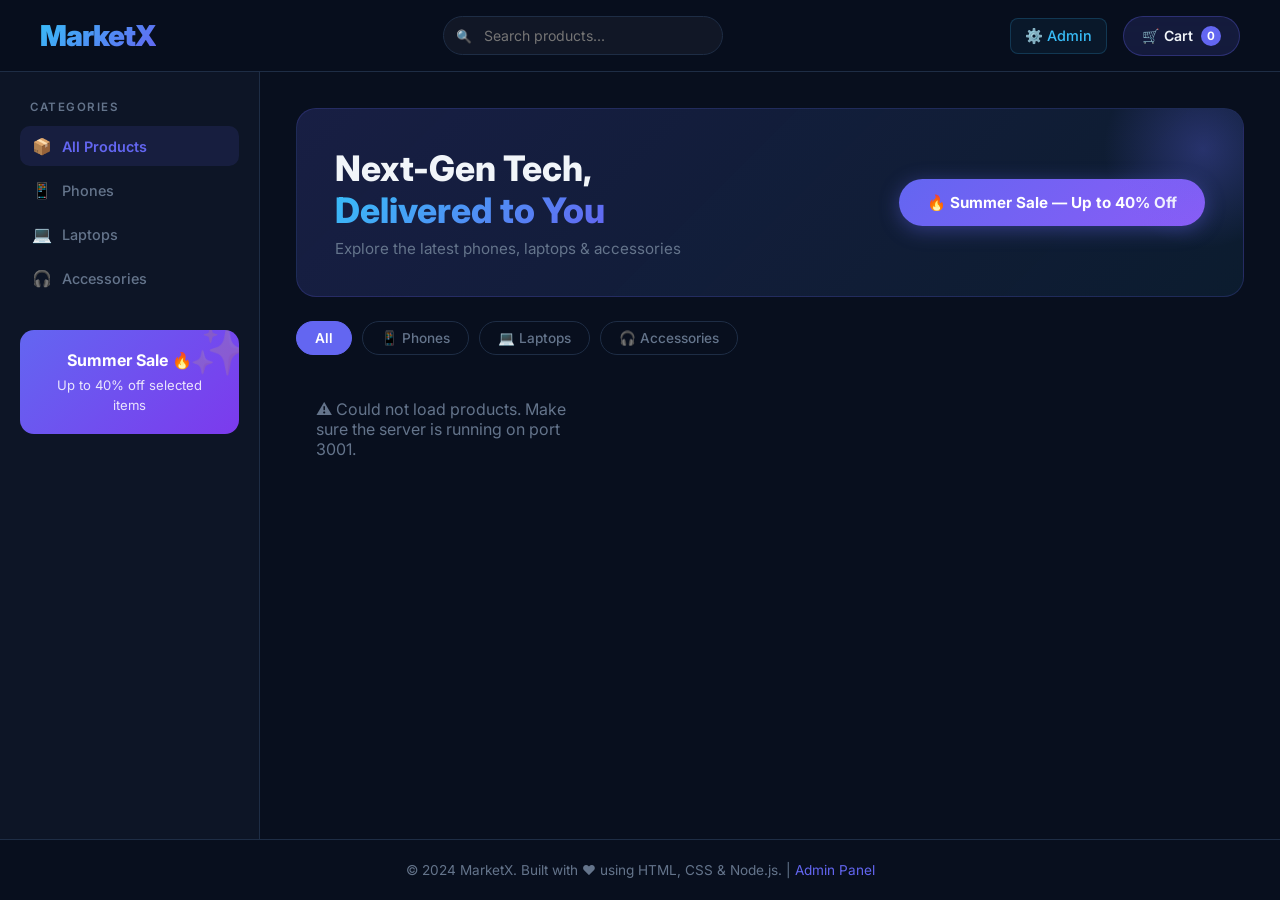
<file: index.html>
<!DOCTYPE html>
<html lang="en">
<head>
    <meta charset="UTF-8">
    <meta name="viewport" content="width=device-width, initial-scale=1.0">
    <meta name="description" content="MarketX — Shop the latest premium electronics including phones, laptops, and accessories at unbeatable prices.">
    <title>MarketX | Premium Electronics Store</title>
    <link rel="stylesheet" href="style.css">
</head>
<body>

<div class="grid-layout">
    <!-- Header -->
    <header class="navbar">
        <div class="logo">MarketX</div>
        <div class="search-bar">
            <input type="text" placeholder="Search products..." id="search" autocomplete="off">
        </div>
        <div class="nav-right">
            <nav class="nav-links">
                <a href="admin/index.html" class="admin-link" id="admin-nav-link">⚙️ Admin</a>
            </nav>
            <a href="cart.html" class="cart-btn" id="cart-link">
                🛒 Cart <span class="cart-badge" id="cart-count">0</span>
            </a>
        </div>
    </header>

    <!-- Sidebar (Desktop) -->
    <aside class="sidebar">
        <h3>Categories</h3>
        <nav>
            <ul>
                <li><a href="#" class="active sidebar-filter" data-category="All"><span class="sidebar-icon">📦</span>All Products</a></li>
                <li><a href="#" class="sidebar-filter" data-category="Phones"><span class="sidebar-icon">📱</span>Phones</a></li>
                <li><a href="#" class="sidebar-filter" data-category="Laptops"><span class="sidebar-icon">💻</span>Laptops</a></li>
                <li><a href="#" class="sidebar-filter" data-category="Accessories"><span class="sidebar-icon">🎧</span>Accessories</a></li>
            </ul>
        </nav>
        <div class="promo">
            <p>Summer Sale 🔥</p>
            <small>Up to 40% off selected items</small>
        </div>
    </aside>

    <!-- Main Content -->
    <main>
        <!-- Hero Banner -->
        <div class="hero-banner" style="padding: 0 0 24px;">
            <div class="hero-inner">
                <div class="hero-text">
                    <h1>Next-Gen Tech,<br><span>Delivered to You</span></h1>
                    <p>Explore the latest phones, laptops & accessories</p>
                </div>
                <div class="hero-badge">🔥 Summer Sale — Up to 40% Off</div>
            </div>
        </div>

        <!-- Category Filters (mobile/tablet) -->
        <div class="category-filters" id="categoryFilters">
            <button class="filter-btn active" data-category="All">All</button>
            <button class="filter-btn" data-category="Phones">📱 Phones</button>
            <button class="filter-btn" data-category="Laptops">💻 Laptops</button>
            <button class="filter-btn" data-category="Accessories">🎧 Accessories</button>
        </div>

        <!-- Products Grid -->
        <div class="products" id="productList">
            <!-- Skeleton placeholders while loading -->
            <div class="skeleton"></div>
            <div class="skeleton"></div>
            <div class="skeleton"></div>
            <div class="skeleton"></div>
        </div>
    </main>

    <!-- Footer -->
    <footer class="footer">
        <p>&copy; 2024 MarketX. Built with ❤️ using HTML, CSS & Node.js. | <a href="admin/index.html">Admin Panel</a></p>
    </footer>
</div>

<!-- Toast Container -->
<div class="toast-container" id="toastContainer"></div>

<script src="script.js"></script>
</body>
</html>
</file>
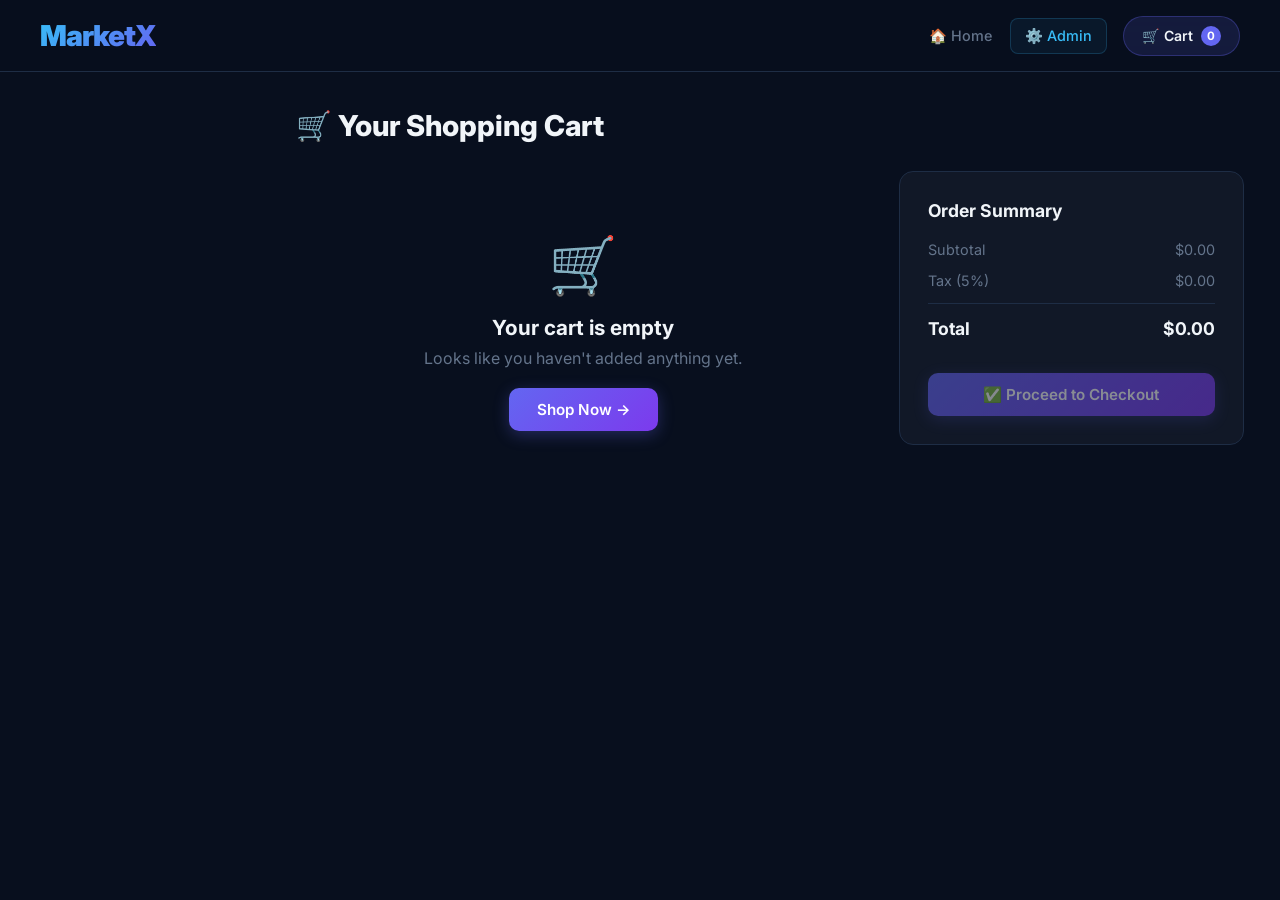
<file: cart.html>
<!DOCTYPE html>
<html lang="en">
<head>
    <meta charset="UTF-8">
    <meta name="viewport" content="width=device-width, initial-scale=1.0">
    <meta name="description" content="Your MarketX shopping cart — review items and proceed to checkout.">
    <title>Shopping Cart | MarketX</title>
    <link rel="stylesheet" href="style.css">
</head>
<body>

<div class="grid-layout">
    <header class="navbar">
        <div class="logo">MarketX</div>
        <div class="nav-right">
            <nav class="nav-links">
                <a href="index.html">🏠 Home</a>
                <a href="admin/index.html" class="admin-link">⚙️ Admin</a>
            </nav>
            <a href="cart.html" class="cart-btn">
                🛒 Cart <span class="cart-badge" id="cart-count">0</span>
            </a>
        </div>
    </header>

    <main class="cart-main">
        <h1>🛒 Your Shopping Cart</h1>

        <div class="cart-content">
            <div id="cartItems" class="cart-items-container">
                <!-- Items injected here -->
            </div>

            <aside class="cart-summary">
                <h3>Order Summary</h3>
                <div class="summary-row">
                    <span>Subtotal</span>
                    <span id="subtotal">$0.00</span>
                </div>
                <div class="summary-row">
                    <span>Tax (5%)</span>
                    <span id="tax">$0.00</span>
                </div>
                <div class="summary-row total">
                    <span>Total</span>
                    <span id="total">$0.00</span>
                </div>
                <button class="btn-primary full-width" id="checkoutBtn" onclick="handleCheckout()">
                    ✅ Proceed to Checkout
                </button>
            </aside>
        </div>
    </main>
</div>

<!-- Toast Container -->
<div class="toast-container" id="toastContainer"></div>

<!-- Checkout Modal -->
<div id="checkoutModal" style="display:none; position:fixed; inset:0; background:rgba(0,0,0,0.7); z-index:9999; align-items:center; justify-content:center;">
    <div style="background: var(--bg-card); border:1px solid var(--border); border-radius:20px; padding:36px; max-width:440px; width:90%; position:relative;">
        <button onclick="closeCheckoutModal()" style="position:absolute; top:16px; right:16px; background:none; border:none; color:var(--text-muted); font-size:1.3rem; cursor:pointer;">✕</button>
        <h2 style="margin-bottom:6px; font-size:1.3rem;">Complete Your Order</h2>
        <p style="color:var(--text-muted); font-size:0.85rem; margin-bottom:24px;">Enter your details to place the order.</p>
        <div style="display:flex; flex-direction:column; gap:14px;">
            <input type="text" id="checkoutName" placeholder="Full Name" style="padding:12px 16px; border-radius:10px; border:1px solid var(--border); background:var(--bg-body); color:var(--text-main); font-family:inherit; font-size:0.9rem; outline:none;">
            <input type="email" id="checkoutEmail" placeholder="Email Address" style="padding:12px 16px; border-radius:10px; border:1px solid var(--border); background:var(--bg-body); color:var(--text-main); font-family:inherit; font-size:0.9rem; outline:none;">
            <input type="text" id="checkoutAddress" placeholder="Shipping Address" style="padding:12px 16px; border-radius:10px; border:1px solid var(--border); background:var(--bg-body); color:var(--text-main); font-family:inherit; font-size:0.9rem; outline:none;">
            <button onclick="placeOrder()" class="btn-primary" style="margin-top:8px;">🚀 Place Order</button>
        </div>
    </div>
</div>

<script src="script.js"></script>
</body>
</html>
</file>
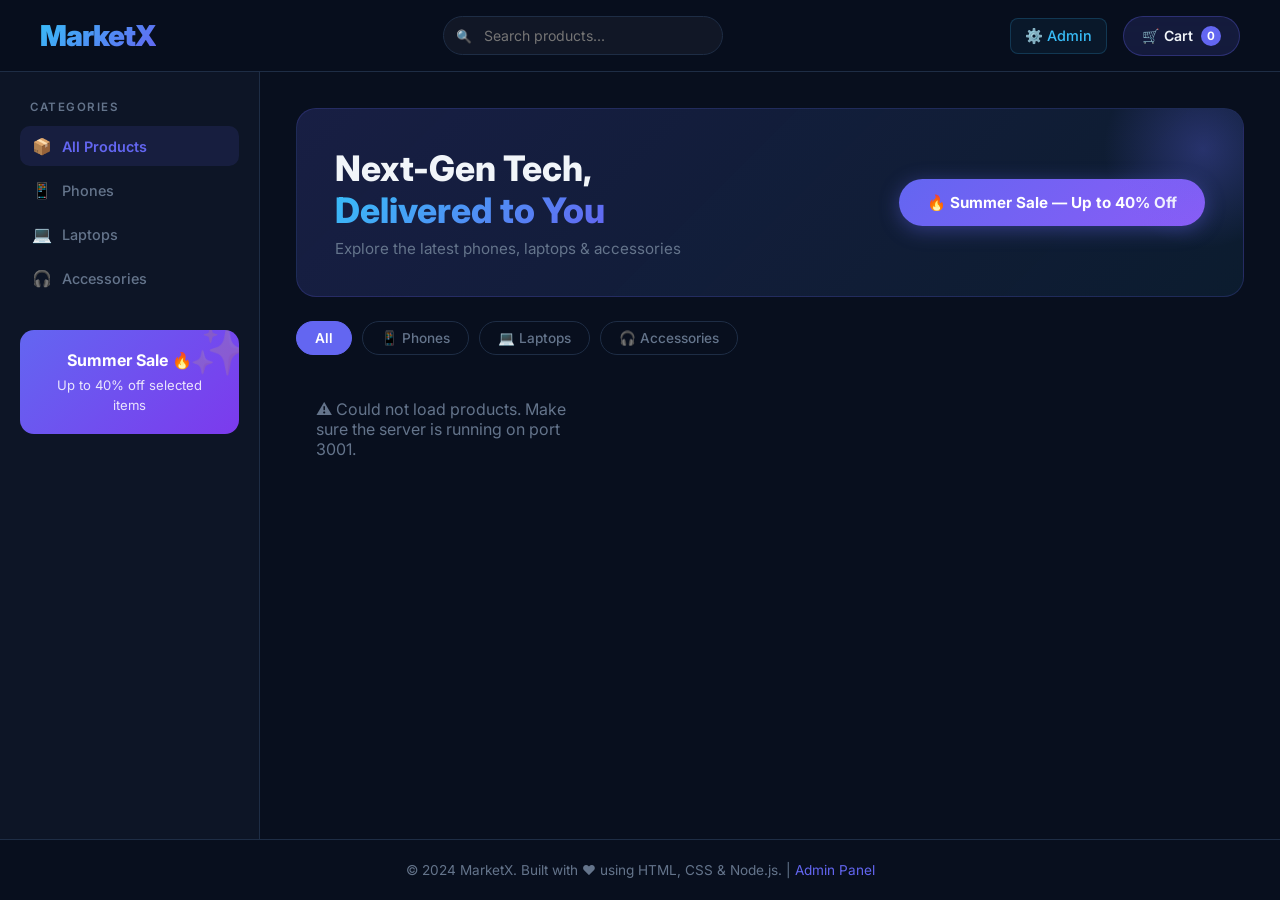
<file: dashboard.html>
<!DOCTYPE html>
<html lang="en">
<head>
    <meta charset="UTF-8">
    <meta name="viewport" content="width=device-width, initial-scale=1.0">
    <meta name="description" content="MarketX Admin Dashboard — Manage products, orders and customers.">
    <title>Dashboard | MarketX Admin</title>
    <link rel="stylesheet" href="admin.css">
</head>
<body>

<div class="admin-layout">

    <!-- ── SIDEBAR ────────────────────────────────────── -->
    <aside class="admin-sidebar" id="adminSidebar">
        <div class="sidebar-header">
            <div class="sidebar-brand">MarketX</div>
            <div class="sidebar-subtitle">Admin Panel</div>
        </div>

        <nav class="sidebar-nav">
            <div class="nav-section-label">Overview</div>
            <button class="nav-item active" id="nav-dashboard" onclick="showSection('dashboard')">
                <span class="nav-icon">📊</span> Dashboard
            </button>

            <div class="nav-section-label">Catalog</div>
            <button class="nav-item" id="nav-products" onclick="showSection('products')">
                <span class="nav-icon">📦</span> Products
            </button>

            <div class="nav-section-label">Sales</div>
            <button class="nav-item" id="nav-orders" onclick="showSection('orders')">
                <span class="nav-icon">🛒</span> Orders
            </button>
            <button class="nav-item" id="nav-customers" onclick="showSection('customers')">
                <span class="nav-icon">👥</span> Customers
            </button>
        </nav>

        <div class="sidebar-footer">
            <div class="admin-user">
                <div class="user-avatar" id="userAvatar">A</div>
                <div class="user-info">
                    <div class="user-name" id="userName">Admin</div>
                    <div class="user-role">Administrator</div>
                </div>
            </div>
            <button class="logout-btn" onclick="logout()">🚪 Sign Out</button>
        </div>
    </aside>

    <!-- ── MAIN AREA ──────────────────────────────────── -->
    <div class="admin-main">

        <!-- Topbar -->
        <header class="admin-topbar">
            <div class="topbar-title" id="topbarTitle">Dashboard</div>
            <div class="topbar-actions">
                <a href="../index.html" class="topbar-link" target="_blank">🛍️ View Store</a>
            </div>
        </header>

        <div class="admin-content">

            <!-- ═══════════════════════════════════════
                 DASHBOARD SECTION
            ═══════════════════════════════════════ -->
            <section class="section-panel active" id="section-dashboard">
                <div class="stats-grid" id="statsGrid">
                    <div class="stat-card">
                        <div class="stat-icon purple">📦</div>
                        <div>
                            <div class="stat-value" id="stat-products">—</div>
                            <div class="stat-label">Total Products</div>
                        </div>
                    </div>
                    <div class="stat-card">
                        <div class="stat-icon blue">🛒</div>
                        <div>
                            <div class="stat-value" id="stat-orders">—</div>
                            <div class="stat-label">Total Orders</div>
                        </div>
                    </div>
                    <div class="stat-card">
                        <div class="stat-icon green">💰</div>
                        <div>
                            <div class="stat-value" id="stat-revenue">—</div>
                            <div class="stat-label">Total Revenue</div>
                        </div>
                    </div>
                    <div class="stat-card">
                        <div class="stat-icon amber">👥</div>
                        <div>
                            <div class="stat-value" id="stat-customers">—</div>
                            <div class="stat-label">Customers</div>
                        </div>
                    </div>
                </div>

                <!-- Recent Orders -->
                <div class="panel-header">
                    <div class="panel-title">Recent Orders</div>
                    <button class="btn-add" onclick="showSection('orders')" style="background:rgba(99,102,241,0.12); color:var(--primary); box-shadow:none; border:1px solid rgba(99,102,241,0.25);">
                        View All →
                    </button>
                </div>
                <div class="table-wrapper">
                    <table class="data-table" id="recentOrdersTable">
                        <thead>
                            <tr>
                                <th>Order ID</th>
                                <th>Customer</th>
                                <th>Total</th>
                                <th>Status</th>
                                <th>Date</th>
                            </tr>
                        </thead>
                        <tbody id="recentOrdersBody">
                            <tr><td colspan="5" class="table-loading">Loading...</td></tr>
                        </tbody>
                    </table>
                </div>
            </section>

            <!-- ═══════════════════════════════════════
                 PRODUCTS SECTION
            ═══════════════════════════════════════ -->
            <section class="section-panel" id="section-products">
                <div class="panel-header">
                    <div class="panel-title">Products <span id="productCount"></span></div>
                    <button class="btn-add" onclick="openAddProductModal()">
                        + Add Product
                    </button>
                </div>
                <div class="table-wrapper">
                    <table class="data-table">
                        <thead>
                            <tr>
                                <th>Image</th>
                                <th>Name</th>
                                <th>Category</th>
                                <th>Price</th>
                                <th>Stock</th>
                                <th>Actions</th>
                            </tr>
                        </thead>
                        <tbody id="productsTableBody">
                            <tr><td colspan="6" class="table-loading">Loading products...</td></tr>
                        </tbody>
                    </table>
                </div>
            </section>

            <!-- ═══════════════════════════════════════
                 ORDERS SECTION
            ═══════════════════════════════════════ -->
            <section class="section-panel" id="section-orders">
                <div class="panel-header">
                    <div class="panel-title">Orders <span id="orderCount"></span></div>
                </div>
                <div class="table-wrapper">
                    <table class="data-table">
                        <thead>
                            <tr>
                                <th>Order ID</th>
                                <th>Customer</th>
                                <th>Items</th>
                                <th>Total</th>
                                <th>Status</th>
                                <th>Date</th>
                                <th>Actions</th>
                            </tr>
                        </thead>
                        <tbody id="ordersTableBody">
                            <tr><td colspan="7" class="table-loading">Loading orders...</td></tr>
                        </tbody>
                    </table>
                </div>
            </section>

            <!-- ═══════════════════════════════════════
                 CUSTOMERS SECTION
            ═══════════════════════════════════════ -->
            <section class="section-panel" id="section-customers">
                <div class="panel-header">
                    <div class="panel-title">Customers <span id="customerCount"></span></div>
                </div>
                <div class="table-wrapper">
                    <table class="data-table">
                        <thead>
                            <tr>
                                <th>Name</th>
                                <th>Email</th>
                                <th>Phone</th>
                                <th>Orders</th>
                                <th>Total Spent</th>
                                <th>Joined</th>
                            </tr>
                        </thead>
                        <tbody id="customersTableBody">
                            <tr><td colspan="6" class="table-loading">Loading customers...</td></tr>
                        </tbody>
                    </table>
                </div>
            </section>

        </div><!-- /admin-content -->
    </div><!-- /admin-main -->
</div><!-- /admin-layout -->


<!-- ═══════════════════════════════════════════════════
     PRODUCT MODAL (Add / Edit)
════════════════════════════════════════════════════ -->
<div class="modal-overlay" id="productModal">
    <div class="modal-box">
        <button class="modal-close" onclick="closeProductModal()">✕</button>
        <div class="modal-title" id="productModalTitle">Add New Product</div>
        <div class="modal-form">
            <input type="hidden" id="productModalId">
            <div>
                <label>Product Name *</label>
                <input type="text" id="pName" placeholder="e.g. iPhone 15 Pro" required>
            </div>
            <div class="modal-form-row">
                <div>
                    <label>Price ($) *</label>
                    <input type="number" id="pPrice" placeholder="999" min="0" step="0.01">
                </div>
                <div>
                    <label>Stock *</label>
                    <input type="number" id="pStock" placeholder="50" min="0">
                </div>
            </div>
            <div>
                <label>Category *</label>
                <select id="pCategory">
                    <option value="Phones">📱 Phones</option>
                    <option value="Laptops">💻 Laptops</option>
                    <option value="Accessories">🎧 Accessories</option>
                </select>
            </div>
            <div>
                <label>Image URL</label>
                <input type="url" id="pImage" placeholder="https://...">
            </div>
            <div>
                <label>Description</label>
                <textarea id="pDescription" placeholder="Product description..."></textarea>
            </div>
            <div class="modal-footer">
                <button class="btn-cancel" onclick="closeProductModal()">Cancel</button>
                <button class="btn-save" id="productSaveBtn" onclick="saveProduct()">💾 Save Product</button>
            </div>
        </div>
    </div>
</div>

<!-- ═══════════════════════════════════════════════════
     CONFIRM DELETE MODAL
════════════════════════════════════════════════════ -->
<div class="modal-overlay" id="confirmModal">
    <div class="modal-box confirm-modal">
        <div class="confirm-icon">🗑️</div>
        <h3 id="confirmTitle">Delete Product?</h3>
        <p id="confirmMsg">This action cannot be undone.</p>
        <div class="confirm-btns">
            <button class="btn-cancel" onclick="closeConfirmModal()">Cancel</button>
            <button class="btn-delete" id="confirmOkBtn">Delete</button>
        </div>
    </div>
</div>

<!-- ═══════════════════════════════════════════════════
     ORDER STATUS MODAL
════════════════════════════════════════════════════ -->
<div class="modal-overlay" id="statusModal">
    <div class="modal-box" style="max-width:360px;">
        <button class="modal-close" onclick="closeStatusModal()">✕</button>
        <div class="modal-title">Update Order Status</div>
        <div class="modal-form">
            <input type="hidden" id="statusOrderId">
            <div>
                <label>Order ID</label>
                <input type="text" id="statusOrderDisplay" disabled style="opacity:0.6;">
            </div>
            <div>
                <label>New Status</label>
                <select id="statusSelect">
                    <option value="Processing">⏳ Processing</option>
                    <option value="Shipped">🚚 Shipped</option>
                    <option value="Delivered">✅ Delivered</option>
                    <option value="Cancelled">❌ Cancelled</option>
                </select>
            </div>
            <div class="modal-footer">
                <button class="btn-cancel" onclick="closeStatusModal()">Cancel</button>
                <button class="btn-save" onclick="updateOrderStatus()">Update Status</button>
            </div>
        </div>
    </div>
</div>

<!-- Toast -->
<div class="toast-container" id="toastContainer"></div>

<script src="admin.js"></script>
</body>
</html>
</file>
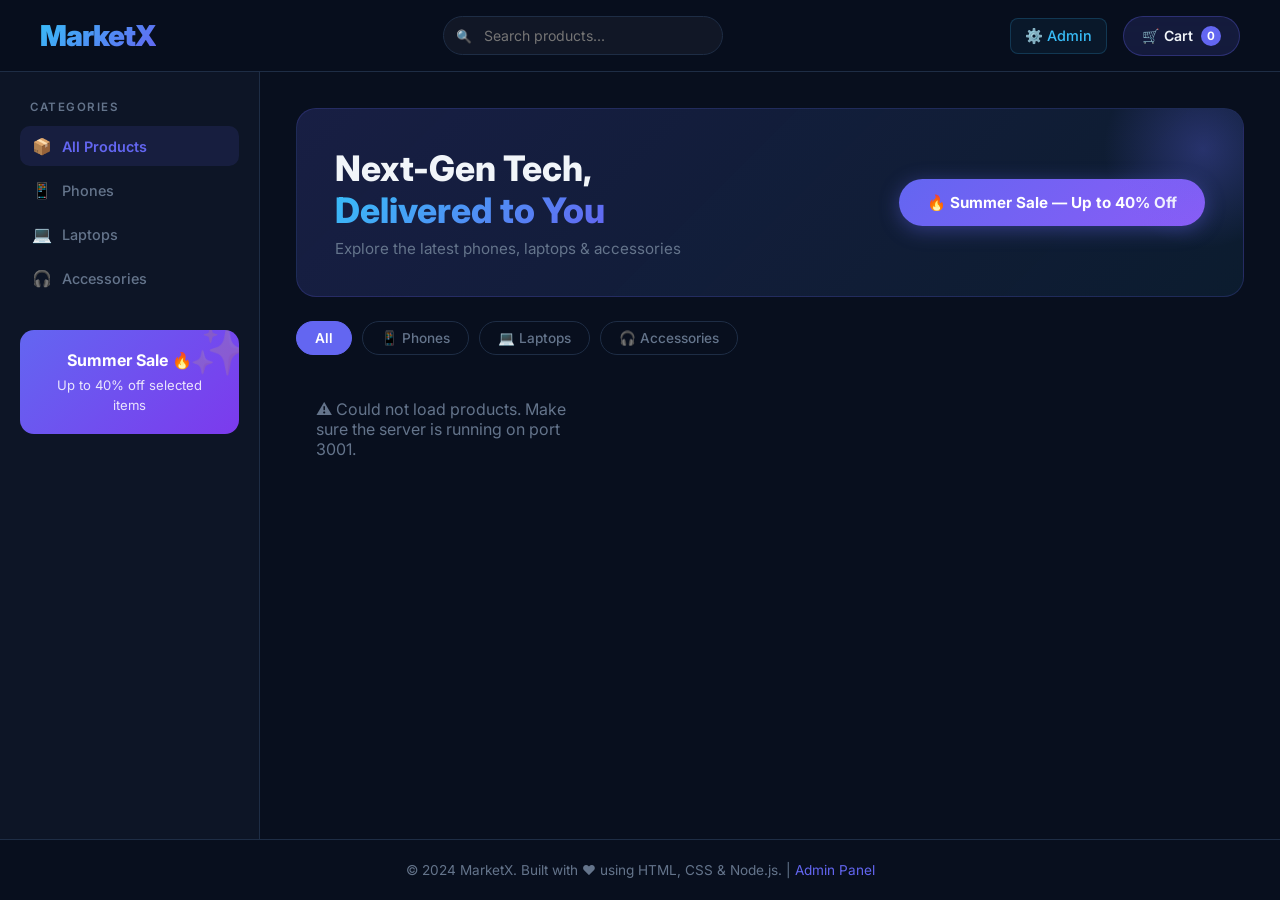
<file: product.html>
<!DOCTYPE html>
<html lang="en">
<head>
    <meta charset="UTF-8">
    <meta name="viewport" content="width=device-width, initial-scale=1.0">
    <meta name="description" content="View product details, specifications and add to your cart on MarketX.">
    <title>Product Details | MarketX</title>
    <link rel="stylesheet" href="style.css">
</head>
<body>

<div class="grid-layout">
    <header class="navbar">
        <div class="logo">MarketX</div>
        <div class="nav-right">
            <nav class="nav-links">
                <a href="index.html">🏠 Home</a>
                <a href="admin/index.html" class="admin-link">⚙️ Admin</a>
            </nav>
            <a href="cart.html" class="cart-btn">
                🛒 Cart <span class="cart-badge" id="cart-count">0</span>
            </a>
        </div>
    </header>

    <main style="padding: clamp(20px,4%,40px);">
        <div class="product-detail-container" id="productDetailContainer">
            <div class="product-image-wrapper">
                <img src="" alt="Product Image" id="productImg">
            </div>

            <div class="product-info-wrapper">
                <span class="product-category-tag" id="productCategory">Category</span>
                <h1 id="productName" class="product-title">Loading product...</h1>
                <div id="productPrice" class="product-price">$0.00</div>
                <p id="productDescription" class="product-description">
                    Experience the next generation of technology. This device features cutting-edge
                    performance, a stunning display, and all-day battery life.
                </p>
                <div class="product-stock-tag" id="productStock">In Stock</div>
                <div class="actions">
                    <button onclick="addToCart()" class="btn-primary" id="addToCartBtn">🛒 Add to Cart</button>
                    <button class="btn-secondary">❤️ Wishlist</button>
                </div>
            </div>
        </div>
    </main>
</div>

<!-- Toast Container -->
<div class="toast-container" id="toastContainer"></div>

<script src="script.js"></script>
</body>
</html>
</file>
<file: style.css>
@import url('https://fonts.googleapis.com/css2?family=Inter:wght@300;400;500;600;700;800;900&display=swap');

:root {
    /* Palette: Dark Modern */
    --bg-body: #080f1e;
    --bg-card: #111827;
    --bg-sidebar: #0d1526;
    --primary: #6366f1;
    --primary-hover: #4f46e5;
    --primary-glow: rgba(99, 102, 241, 0.25);
    --text-main: #f1f5f9;
    --text-muted: #64748b;
    --accent: #38bdf8;
    --accent-glow: rgba(56, 189, 248, 0.2);
    --success: #10b981;
    --danger: #ef4444;
    --warning: #f59e0b;
    --border: #1e2d45;
    --border-hover: #334155;
    --shadow: 0 8px 32px rgba(0, 0, 0, 0.6);
    --shadow-glow: 0 0 40px rgba(99, 102, 241, 0.15);
    --radius: 14px;

    /* Spacing */
    --header-height: 72px;
    --sidebar-width: 260px;
}

* {
    margin: 0;
    padding: 0;
    box-sizing: border-box;
    font-family: 'Inter', 'Segoe UI', Roboto, Helvetica, Arial, sans-serif;
}

body {
    background: var(--bg-body);
    color: var(--text-main);
    min-height: 100vh;
    -webkit-font-smoothing: antialiased;
}

/* Scrollbar */
::-webkit-scrollbar { width: 6px; }
::-webkit-scrollbar-track { background: var(--bg-body); }
::-webkit-scrollbar-thumb { background: var(--border-hover); border-radius: 3px; }

/* --- MACRO LAYOUT: CSS GRID --- */
.grid-layout {
    display: grid;
    grid-template-areas:
        "header"
        "main"
        "footer";
    grid-template-columns: 1fr;
    min-height: 100vh;
}

@media (min-width: 768px) {
    .grid-layout {
        grid-template-areas:
            "header header"
            "main main"
            "footer footer";
    }
}

@media (min-width: 1024px) {
    .grid-layout {
        grid-template-areas:
            "header header"
            "sidebar main"
            "footer footer";
        grid-template-columns: var(--sidebar-width) 1fr;
        grid-template-rows: var(--header-height) 1fr auto;
    }
}

/* --- NAVBAR --- */
.navbar {
    grid-area: header;
    display: flex;
    justify-content: space-between;
    align-items: center;
    padding: 0 clamp(20px, 5%, 40px);
    background: rgba(8, 15, 30, 0.92);
    backdrop-filter: blur(20px);
    -webkit-backdrop-filter: blur(20px);
    border-bottom: 1px solid var(--border);
    position: sticky;
    top: 0;
    z-index: 100;
    height: var(--header-height);
}

.logo {
    font-size: clamp(1.4rem, 2.5vw, 1.8rem);
    font-weight: 900;
    background: linear-gradient(135deg, var(--accent) 0%, var(--primary) 100%);
    -webkit-background-clip: text;
    -webkit-text-fill-color: transparent;
    background-clip: text;
    letter-spacing: -1px;
}

.nav-right {
    display: flex;
    align-items: center;
    gap: 16px;
}

.search-bar {
    position: relative;
}
.search-bar input {
    padding: 10px 16px 10px 40px;
    border-radius: 50px;
    border: 1px solid var(--border);
    background: rgba(255,255,255,0.04);
    color: var(--text-main);
    width: clamp(150px, 28vw, 280px);
    outline: none;
    transition: 0.3s;
    font-size: 0.88rem;
}
.search-bar::before {
    content: '🔍';
    position: absolute;
    left: 13px;
    top: 50%;
    transform: translateY(-50%);
    font-size: 0.8rem;
    pointer-events: none;
}
.search-bar input:focus {
    border-color: var(--primary);
    box-shadow: 0 0 0 3px var(--primary-glow);
    background: rgba(99, 102, 241, 0.06);
}

.nav-links { display: flex; align-items: center; gap: 4px; }
.nav-links a {
    color: var(--text-muted);
    text-decoration: none;
    font-weight: 500;
    font-size: 0.9rem;
    padding: 8px 14px;
    border-radius: 8px;
    transition: all 0.2s;
}
.nav-links a:hover { color: var(--text-main); background: rgba(255,255,255,0.06); }

.cart-btn {
    display: flex;
    align-items: center;
    gap: 8px;
    color: var(--text-main) !important;
    text-decoration: none;
    font-weight: 600;
    font-size: 0.88rem;
    padding: 9px 18px !important;
    border-radius: 50px !important;
    background: rgba(99, 102, 241, 0.15) !important;
    border: 1px solid rgba(99, 102, 241, 0.3);
    transition: all 0.2s;
}
.cart-btn:hover {
    background: rgba(99, 102, 241, 0.3) !important;
    border-color: var(--primary);
    transform: scale(1.03);
}
.cart-badge {
    background: var(--primary);
    color: white;
    border-radius: 50%;
    width: 20px;
    height: 20px;
    display: inline-flex;
    align-items: center;
    justify-content: center;
    font-size: 0.72rem;
    font-weight: 700;
    transition: transform 0.2s;
}
.cart-badge.pop { animation: pop 0.3s ease; }
@keyframes pop {
    0%   { transform: scale(1); }
    50%  { transform: scale(1.5); }
    100% { transform: scale(1); }
}

.admin-link {
    color: var(--accent) !important;
    border: 1px solid rgba(56, 189, 248, 0.2) !important;
    background: rgba(56, 189, 248, 0.06) !important;
}
.admin-link:hover {
    background: rgba(56, 189, 248, 0.15) !important;
    border-color: var(--accent) !important;
}

/* --- HERO BANNER --- */
.hero-banner {
    grid-column: 1 / -1;
    padding: clamp(30px, 5%, 50px) clamp(20px, 5%, 40px) 20px;
}
.hero-inner {
    background: linear-gradient(135deg, rgba(99,102,241,0.18) 0%, rgba(56,189,248,0.08) 100%);
    border: 1px solid rgba(99, 102, 241, 0.2);
    border-radius: 20px;
    padding: clamp(24px, 4%, 40px);
    display: flex;
    align-items: center;
    justify-content: space-between;
    gap: 20px;
    position: relative;
    overflow: hidden;
}
.hero-inner::before {
    content: '';
    position: absolute;
    top: -60px; right: -60px;
    width: 200px; height: 200px;
    background: radial-gradient(circle, rgba(99,102,241,0.3), transparent 70%);
    pointer-events: none;
}
.hero-text h1 {
    font-size: clamp(1.4rem, 3.5vw, 2.2rem);
    font-weight: 800;
    line-height: 1.2;
    margin-bottom: 8px;
}
.hero-text h1 span { background: linear-gradient(135deg, var(--accent), var(--primary)); -webkit-background-clip: text; -webkit-text-fill-color: transparent; background-clip: text; }
.hero-text p { color: var(--text-muted); font-size: 0.95rem; }
.hero-badge {
    background: linear-gradient(135deg, var(--primary), #8b5cf6);
    color: white;
    padding: 14px 28px;
    border-radius: 50px;
    font-weight: 700;
    font-size: 0.95rem;
    white-space: nowrap;
    box-shadow: 0 4px 20px rgba(99,102,241,0.4);
}

/* --- SIDEBAR --- */
.sidebar {
    grid-area: sidebar;
    background: var(--bg-sidebar);
    padding: 28px 20px;
    border-right: 1px solid var(--border);
    display: none;
}
@media (min-width: 1024px) { .sidebar { display: block; } }

.sidebar h3 {
    margin-bottom: 12px;
    color: var(--text-muted);
    font-size: 0.72rem;
    text-transform: uppercase;
    letter-spacing: 1.5px;
    font-weight: 600;
    padding: 0 10px;
}
.sidebar ul { list-style: none; }
.sidebar li { margin-bottom: 4px; }
.sidebar a {
    text-decoration: none;
    color: var(--text-muted);
    display: flex;
    align-items: center;
    gap: 10px;
    padding: 10px 12px;
    border-radius: 10px;
    font-size: 0.9rem;
    font-weight: 500;
    transition: all 0.2s;
}
.sidebar a:hover, .sidebar a.active {
    background: rgba(99, 102, 241, 0.12);
    color: var(--primary);
}
.sidebar a.active { font-weight: 600; }
.sidebar-icon { font-size: 1rem; width: 20px; text-align: center; }

.promo {
    margin-top: 32px;
    padding: 20px;
    background: linear-gradient(135deg, var(--primary), #7c3aed);
    border-radius: 14px;
    color: white;
    text-align: center;
    position: relative;
    overflow: hidden;
}
.promo::before {
    content: '✨';
    position: absolute;
    top: -10px; right: -10px;
    font-size: 3rem;
    opacity: 0.15;
}
.promo p { font-weight: 700; font-size: 1rem; margin-bottom: 4px; }
.promo small { opacity: 0.85; font-size: 0.82rem; }

/* --- CATEGORY FILTERS --- */
.category-filters {
    display: flex;
    gap: 10px;
    flex-wrap: wrap;
    padding: 0 0 24px;
}
.filter-btn {
    padding: 8px 18px;
    border-radius: 50px;
    border: 1px solid var(--border);
    background: transparent;
    color: var(--text-muted);
    font-size: 0.85rem;
    font-weight: 500;
    cursor: pointer;
    transition: all 0.2s;
    font-family: inherit;
}
.filter-btn:hover { border-color: var(--primary); color: var(--primary); background: var(--primary-glow); }
.filter-btn.active { background: var(--primary); border-color: var(--primary); color: white; font-weight: 600; }

/* --- MAIN CONTENT --- */
main { grid-area: main; padding: clamp(20px, 4%, 36px); }

/* Products Grid */
.products {
    display: grid;
    grid-template-columns: repeat(auto-fill, minmax(260px, 1fr));
    gap: 22px;
}

/* Loading skeleton */
.skeleton {
    background: linear-gradient(90deg, var(--bg-card) 0%, var(--border) 50%, var(--bg-card) 100%);
    background-size: 200% 100%;
    animation: shimmer 1.5s infinite;
    border-radius: var(--radius);
    height: 340px;
}
@keyframes shimmer { 0% { background-position: 200% 0; } 100% { background-position: -200% 0; } }

/* Card */
.card {
    background: var(--bg-card);
    border-radius: var(--radius);
    overflow: hidden;
    border: 1px solid var(--border);
    transition: transform 0.3s ease, box-shadow 0.3s ease, border-color 0.3s ease;
    display: flex;
    flex-direction: column;
    cursor: pointer;
}
.card:hover {
    transform: translateY(-6px);
    box-shadow: var(--shadow-glow), var(--shadow);
    border-color: rgba(99, 102, 241, 0.5);
}
.card-image-wrapper {
    position: relative;
    overflow: hidden;
}
.card img {
    width: 100%;
    height: 200px;
    object-fit: cover;
    display: block;
    transition: transform 0.4s ease;
}
.card:hover img { transform: scale(1.05); }
.card-category-badge {
    position: absolute;
    top: 12px; left: 12px;
    background: rgba(8,15,30,0.75);
    backdrop-filter: blur(8px);
    color: var(--accent);
    font-size: 0.7rem;
    font-weight: 600;
    padding: 4px 10px;
    border-radius: 50px;
    border: 1px solid rgba(56,189,248,0.3);
    letter-spacing: 0.5px;
    text-transform: uppercase;
}
.card-quick-add {
    position: absolute;
    bottom: 10px; right: 10px;
    background: var(--primary);
    color: white;
    border: none;
    width: 36px; height: 36px;
    border-radius: 50%;
    font-size: 1.1rem;
    cursor: pointer;
    display: flex; align-items: center; justify-content: center;
    opacity: 0;
    transform: scale(0.8);
    transition: all 0.25s ease;
    box-shadow: 0 4px 12px rgba(99,102,241,0.4);
}
.card:hover .card-quick-add { opacity: 1; transform: scale(1); }
.card-quick-add:hover { background: var(--primary-hover); transform: scale(1.1) !important; }

.card-body { padding: 18px; flex-grow: 1; display: flex; flex-direction: column; }
.card h3 { font-size: 1rem; font-weight: 600; margin-bottom: 4px; color: var(--text-main); }
.card-price { color: var(--accent); font-weight: 700; font-size: 1.15rem; margin-bottom: 14px; }
.card-stock { font-size: 0.78rem; color: var(--text-muted); margin-bottom: 14px; }
.card-stock.low { color: var(--warning); }
.card-stock.out { color: var(--danger); }
.card button.view-btn {
    margin-top: auto;
    background: rgba(99, 102, 241, 0.1);
    border: 1px solid rgba(99, 102, 241, 0.3);
    color: var(--primary);
    padding: 10px;
    border-radius: 10px;
    cursor: pointer;
    transition: all 0.25s;
    font-weight: 500;
    font-size: 0.875rem;
    font-family: inherit;
}
.card button.view-btn:hover { background: var(--primary); color: white; border-color: var(--primary); }

/* --- BUTTONS --- */
.btn-primary {
    background: linear-gradient(135deg, var(--primary), #7c3aed);
    color: white;
    border: none;
    padding: 12px 28px;
    border-radius: 10px;
    cursor: pointer;
    font-weight: 600;
    font-size: 0.95rem;
    transition: all 0.3s;
    font-family: inherit;
    box-shadow: 0 4px 16px rgba(99,102,241,0.3);
}
.btn-primary:hover { transform: translateY(-2px); box-shadow: 0 8px 24px rgba(99,102,241,0.45); }

.btn-secondary {
    background: transparent;
    border: 1px solid var(--border-hover);
    color: var(--text-main);
    padding: 12px 24px;
    border-radius: 10px;
    cursor: pointer;
    font-weight: 500;
    font-size: 0.95rem;
    transition: all 0.2s;
    font-family: inherit;
}
.btn-secondary:hover { border-color: var(--primary); color: var(--primary); background: var(--primary-glow); }
.full-width { width: 100%; margin-top: 20px; }

/* --- PRODUCT PAGE --- */
.product-detail-container {
    display: flex;
    flex-direction: column;
    gap: 40px;
    max-width: 1000px;
    margin: 0 auto;
}
@media (min-width: 768px) { .product-detail-container { flex-direction: row; } }

.product-image-wrapper { flex: 1; }
.product-image-wrapper img {
    width: 100%;
    border-radius: 20px;
    box-shadow: var(--shadow);
    border: 1px solid var(--border);
}

.product-info-wrapper { flex: 1; display: flex; flex-direction: column; justify-content: center; }
.product-title { font-size: clamp(1.8rem, 5vw, 2.8rem); line-height: 1.15; margin-bottom: 8px; font-weight: 800; }

.product-category-tag {
    display: inline-block;
    padding: 5px 14px;
    background: rgba(56,189,248,0.1);
    border: 1px solid rgba(56,189,248,0.3);
    border-radius: 50px;
    color: var(--accent);
    font-size: 0.82rem;
    font-weight: 600;
    text-transform: uppercase;
    letter-spacing: 0.5px;
    margin-bottom: 16px;
}

.product-price { font-size: 2.2rem; color: var(--accent); margin: 16px 0; font-weight: 800; }
.product-description { color: var(--text-muted); line-height: 1.7; font-size: 0.95rem; margin-bottom: 10px; }
.product-stock-tag {
    display: inline-flex;
    align-items: center;
    gap: 6px;
    font-size: 0.85rem;
    color: var(--success);
    margin-bottom: 20px;
    font-weight: 500;
}
.product-stock-tag::before { content: '●'; font-size: 0.5rem; }
.actions { display: flex; gap: 14px; margin-top: 20px; }

/* --- CART PAGE --- */
.cart-main { padding: clamp(20px, 4%, 36px); }
.cart-main h1 { font-size: 1.8rem; font-weight: 800; margin-bottom: 28px; }
.cart-content { display: flex; flex-direction: column; gap: 28px; }
@media (min-width: 768px) { .cart-content { flex-direction: row; } }
.cart-items-container { flex: 2; }
.cart-summary {
    flex: 1;
    background: var(--bg-card);
    padding: 28px;
    border-radius: var(--radius);
    height: fit-content;
    border: 1px solid var(--border);
}
.cart-summary h3 { font-size: 1.1rem; font-weight: 700; margin-bottom: 20px; }

.cart-item {
    display: flex;
    justify-content: space-between;
    align-items: center;
    padding: 18px;
    background: var(--bg-card);
    margin-bottom: 12px;
    border-radius: 12px;
    border: 1px solid var(--border);
    transition: border-color 0.2s;
}
.cart-item:hover { border-color: var(--border-hover); }
.cart-item-name { font-weight: 600; margin-bottom: 4px; }
.cart-item-detail { color: var(--text-muted); font-size: 0.85rem; }
.cart-item-total { font-weight: 700; font-size: 1rem; color: var(--accent); }
.remove-btn {
    background: rgba(239,68,68,0.1);
    border: 1px solid rgba(239,68,68,0.2);
    color: var(--danger);
    cursor: pointer;
    border-radius: 8px;
    padding: 6px 10px;
    font-size: 0.85rem;
    margin-left: 12px;
    transition: all 0.2s;
}
.remove-btn:hover { background: rgba(239,68,68,0.25); }

.summary-row { display: flex; justify-content: space-between; margin-bottom: 14px; color: var(--text-muted); font-size: 0.9rem; }
.summary-row.total {
    border-top: 1px solid var(--border);
    padding-top: 14px;
    color: var(--text-main);
    font-weight: 700;
    font-size: 1.1rem;
    margin-top: 6px;
}
.cart-empty {
    text-align: center;
    padding: 60px 20px;
    color: var(--text-muted);
}
.cart-empty-icon { font-size: 3.5rem; margin-bottom: 16px; }
.cart-empty h2 { font-size: 1.3rem; color: var(--text-main); margin-bottom: 8px; }

/* --- TOAST NOTIFICATION --- */
.toast-container {
    position: fixed;
    bottom: 28px;
    right: 28px;
    z-index: 9999;
    display: flex;
    flex-direction: column;
    gap: 10px;
}
.toast {
    background: var(--bg-card);
    border: 1px solid var(--border);
    border-radius: 12px;
    padding: 14px 20px;
    display: flex;
    align-items: center;
    gap: 12px;
    min-width: 280px;
    box-shadow: var(--shadow);
    animation: slideIn 0.3s ease, fadeOut 0.3s ease 2.7s forwards;
    border-left: 3px solid var(--success);
}
.toast.error { border-left-color: var(--danger); }
.toast-icon { font-size: 1.2rem; }
.toast-msg { font-size: 0.9rem; font-weight: 500; }
@keyframes slideIn { from { transform: translateX(100%); opacity: 0; } to { transform: translateX(0); opacity: 1; } }
@keyframes fadeOut { from { opacity: 1; } to { opacity: 0; transform: translateX(100%); } }

/* --- FOOTER --- */
.footer {
    grid-area: footer;
    text-align: center;
    padding: 22px;
    color: var(--text-muted);
    border-top: 1px solid var(--border);
    font-size: 0.85rem;
}
.footer a { color: var(--primary); text-decoration: none; }
.footer a:hover { text-decoration: underline; }
</file>
<file: admin.css>
@import url('https://fonts.googleapis.com/css2?family=Inter:wght@300;400;500;600;700;800;900&display=swap');

:root {
    --bg-body:     #060d1a;
    --bg-card:     #0d1526;
    --bg-sidebar:  #080f1e;
    --bg-surface:  #111827;
    --primary:     #6366f1;
    --primary-hover: #4f46e5;
    --primary-glow:  rgba(99, 102, 241, 0.2);
    --accent:      #38bdf8;
    --success:     #10b981;
    --danger:      #ef4444;
    --warning:     #f59e0b;
    --text-main:   #f1f5f9;
    --text-muted:  #64748b;
    --text-sub:    #94a3b8;
    --border:      #1a2540;
    --border-hover:#253354;
    --shadow:      0 8px 32px rgba(0,0,0,0.6);
    --radius:      12px;
    --sidebar-w:   240px;
    --topbar-h:    64px;
}

*, *::before, *::after { margin:0; padding:0; box-sizing:border-box; font-family:'Inter', sans-serif; }

body {
    background: var(--bg-body);
    color: var(--text-main);
    min-height: 100vh;
    -webkit-font-smoothing: antialiased;
}

::-webkit-scrollbar { width: 5px; }
::-webkit-scrollbar-track { background: var(--bg-body); }
::-webkit-scrollbar-thumb { background: var(--border-hover); border-radius: 3px; }

/* ─── LOGIN PAGE ─────────────────────────────────── */
.login-page {
    min-height: 100vh;
    display: flex;
    align-items: center;
    justify-content: center;
    background: radial-gradient(ellipse at 30% 50%, rgba(99,102,241,0.12) 0%, transparent 60%),
                radial-gradient(ellipse at 70% 20%, rgba(56,189,248,0.08) 0%, transparent 50%),
                var(--bg-body);
    padding: 20px;
}
.login-card {
    width: 100%;
    max-width: 420px;
    background: rgba(13, 21, 38, 0.85);
    backdrop-filter: blur(20px);
    border: 1px solid var(--border);
    border-radius: 24px;
    padding: 44px 40px;
    box-shadow: var(--shadow), 0 0 80px rgba(99,102,241,0.08);
}
.login-logo {
    text-align: center;
    margin-bottom: 32px;
}
.login-logo .brand {
    font-size: 1.9rem;
    font-weight: 900;
    background: linear-gradient(135deg, var(--accent), var(--primary));
    -webkit-background-clip: text;
    -webkit-text-fill-color: transparent;
    background-clip: text;
    letter-spacing: -1px;
    display: block;
}
.login-logo .sub {
    color: var(--text-muted);
    font-size: 0.85rem;
    margin-top: 4px;
    display: block;
}
.login-card h2 {
    font-size: 1.25rem;
    font-weight: 700;
    margin-bottom: 6px;
    text-align: center;
}
.login-card .welcome-sub {
    color: var(--text-muted);
    font-size: 0.85rem;
    text-align: center;
    margin-bottom: 28px;
}
.form-group { margin-bottom: 16px; }
.form-group label {
    display: block;
    font-size: 0.82rem;
    font-weight: 600;
    color: var(--text-sub);
    margin-bottom: 7px;
    text-transform: uppercase;
    letter-spacing: 0.5px;
}
.form-control {
    width: 100%;
    padding: 13px 16px;
    background: rgba(255,255,255,0.04);
    border: 1px solid var(--border);
    border-radius: 10px;
    color: var(--text-main);
    font-size: 0.92rem;
    font-family: inherit;
    outline: none;
    transition: all 0.25s;
}
.form-control:focus {
    border-color: var(--primary);
    background: rgba(99,102,241,0.06);
    box-shadow: 0 0 0 3px var(--primary-glow);
}
.login-btn {
    width: 100%;
    padding: 14px;
    background: linear-gradient(135deg, var(--primary), #7c3aed);
    color: white;
    border: none;
    border-radius: 10px;
    font-size: 0.95rem;
    font-weight: 700;
    cursor: pointer;
    transition: all 0.3s;
    margin-top: 8px;
    font-family: inherit;
    box-shadow: 0 4px 20px rgba(99,102,241,0.3);
}
.login-btn:hover { transform: translateY(-2px); box-shadow: 0 8px 28px rgba(99,102,241,0.45); }
.login-btn:active { transform: translateY(0); }
.login-btn:disabled { opacity: 0.6; cursor: not-allowed; transform: none; }

.error-banner {
    background: rgba(239,68,68,0.1);
    border: 1px solid rgba(239,68,68,0.3);
    border-radius: 8px;
    padding: 12px 16px;
    color: #fca5a5;
    font-size: 0.87rem;
    margin-bottom: 16px;
    display: none;
}
.hint-box {
    margin-top: 24px;
    padding: 14px;
    background: rgba(56,189,248,0.06);
    border: 1px solid rgba(56,189,248,0.2);
    border-radius: 10px;
    font-size: 0.82rem;
    color: var(--text-muted);
    text-align: center;
    line-height: 1.6;
}
.hint-box strong { color: var(--accent); }

/* ─── DASHBOARD LAYOUT ────────────────────────────── */
.admin-layout {
    display: flex;
    min-height: 100vh;
}

/* Sidebar */
.admin-sidebar {
    width: var(--sidebar-w);
    background: var(--bg-sidebar);
    border-right: 1px solid var(--border);
    display: flex;
    flex-direction: column;
    position: fixed;
    top: 0; left: 0; bottom: 0;
    z-index: 200;
    transition: transform 0.3s ease;
}
.sidebar-header {
    padding: 22px 20px;
    border-bottom: 1px solid var(--border);
}
.sidebar-brand {
    font-size: 1.3rem;
    font-weight: 900;
    background: linear-gradient(135deg, var(--accent), var(--primary));
    -webkit-background-clip: text;
    -webkit-text-fill-color: transparent;
    background-clip: text;
    letter-spacing: -0.5px;
}
.sidebar-subtitle {
    font-size: 0.72rem;
    color: var(--text-muted);
    margin-top: 2px;
    text-transform: uppercase;
    letter-spacing: 1px;
}
.sidebar-nav { padding: 16px 12px; flex: 1; overflow-y: auto; }
.nav-section-label {
    font-size: 0.68rem;
    font-weight: 600;
    color: var(--text-muted);
    text-transform: uppercase;
    letter-spacing: 1.2px;
    padding: 0 8px;
    margin: 14px 0 6px;
}
.nav-item {
    display: flex;
    align-items: center;
    gap: 12px;
    padding: 10px 12px;
    border-radius: 10px;
    color: var(--text-muted);
    text-decoration: none;
    font-size: 0.9rem;
    font-weight: 500;
    cursor: pointer;
    transition: all 0.2s;
    margin-bottom: 2px;
    border: none;
    background: none;
    width: 100%;
    text-align: left;
    font-family: inherit;
}
.nav-item:hover { background: rgba(99,102,241,0.1); color: var(--text-main); }
.nav-item.active { background: rgba(99,102,241,0.15); color: var(--primary); font-weight: 600; }
.nav-item .nav-icon { font-size: 1rem; width: 20px; text-align: center; }
.sidebar-footer {
    padding: 16px 12px;
    border-top: 1px solid var(--border);
}
.admin-user {
    display: flex;
    align-items: center;
    gap: 10px;
    padding: 10px 12px;
    border-radius: 10px;
    background: rgba(255,255,255,0.04);
    margin-bottom: 8px;
}
.user-avatar {
    width: 34px; height: 34px;
    background: linear-gradient(135deg, var(--primary), #7c3aed);
    border-radius: 50%;
    display: flex; align-items: center; justify-content: center;
    font-size: 0.9rem; font-weight: 700; color: white; flex-shrink: 0;
}
.user-info { overflow: hidden; }
.user-name { font-size: 0.85rem; font-weight: 600; white-space: nowrap; overflow: hidden; text-overflow: ellipsis; }
.user-role { font-size: 0.72rem; color: var(--text-muted); }
.logout-btn {
    width: 100%;
    padding: 9px;
    background: rgba(239,68,68,0.1);
    border: 1px solid rgba(239,68,68,0.2);
    color: #fca5a5;
    border-radius: 8px;
    cursor: pointer;
    font-size: 0.85rem;
    font-weight: 500;
    transition: all 0.2s;
    font-family: inherit;
}
.logout-btn:hover { background: rgba(239,68,68,0.2); }

/* Main area */
.admin-main {
    flex: 1;
    margin-left: var(--sidebar-w);
    display: flex;
    flex-direction: column;
    min-height: 100vh;
}
.admin-topbar {
    height: var(--topbar-h);
    background: rgba(6,13,26,0.9);
    backdrop-filter: blur(20px);
    border-bottom: 1px solid var(--border);
    display: flex;
    align-items: center;
    justify-content: space-between;
    padding: 0 28px;
    position: sticky;
    top: 0;
    z-index: 100;
}
.topbar-title { font-size: 1.1rem; font-weight: 700; }
.topbar-actions { display: flex; align-items: center; gap: 12px; }
.topbar-link {
    color: var(--text-muted);
    text-decoration: none;
    font-size: 0.85rem;
    padding: 7px 14px;
    border-radius: 8px;
    border: 1px solid var(--border);
    transition: all 0.2s;
}
.topbar-link:hover { color: var(--text-main); border-color: var(--border-hover); }

.admin-content { padding: 28px; flex: 1; }

/* ─── STAT CARDS ─────────────────────────────────── */
.stats-grid {
    display: grid;
    grid-template-columns: repeat(auto-fill, minmax(200px, 1fr));
    gap: 18px;
    margin-bottom: 32px;
}
.stat-card {
    background: var(--bg-card);
    border: 1px solid var(--border);
    border-radius: var(--radius);
    padding: 22px;
    display: flex;
    align-items: center;
    gap: 16px;
    transition: border-color 0.2s, transform 0.2s;
}
.stat-card:hover { border-color: var(--border-hover); transform: translateY(-2px); }
.stat-icon {
    width: 48px; height: 48px;
    border-radius: 12px;
    display: flex; align-items: center; justify-content: center;
    font-size: 1.3rem;
    flex-shrink: 0;
}
.stat-icon.purple { background: rgba(99,102,241,0.15); }
.stat-icon.blue   { background: rgba(56,189,248,0.15); }
.stat-icon.green  { background: rgba(16,185,129,0.15); }
.stat-icon.amber  { background: rgba(245,158,11,0.15); }
.stat-value { font-size: 1.5rem; font-weight: 800; line-height: 1; }
.stat-label { font-size: 0.8rem; color: var(--text-muted); margin-top: 4px; font-weight: 500; }

/* ─── SECTION PANELS ─────────────────────────────── */
.section-panel { display: none; }
.section-panel.active { display: block; }
.panel-header {
    display: flex;
    align-items: center;
    justify-content: space-between;
    margin-bottom: 20px;
    flex-wrap: wrap;
    gap: 12px;
}
.panel-title { font-size: 1.2rem; font-weight: 700; }
.panel-title span { color: var(--text-muted); font-size: 0.9rem; font-weight: 400; margin-left: 8px; }

/* ─── DATA TABLE ─────────────────────────────────── */
.table-wrapper {
    background: var(--bg-card);
    border: 1px solid var(--border);
    border-radius: var(--radius);
    overflow: hidden;
}
.data-table {
    width: 100%;
    border-collapse: collapse;
    font-size: 0.88rem;
}
.data-table thead th {
    padding: 14px 18px;
    text-align: left;
    font-size: 0.72rem;
    font-weight: 600;
    color: var(--text-muted);
    text-transform: uppercase;
    letter-spacing: 0.8px;
    background: rgba(255,255,255,0.02);
    border-bottom: 1px solid var(--border);
}
.data-table tbody td {
    padding: 14px 18px;
    border-bottom: 1px solid rgba(26,37,64,0.6);
    vertical-align: middle;
    color: var(--text-sub);
}
.data-table tbody tr:last-child td { border-bottom: none; }
.data-table tbody tr:hover td { background: rgba(255,255,255,0.02); }
.data-table tbody .name-col { color: var(--text-main); font-weight: 500; }
.data-table tbody .price-col { color: var(--accent); font-weight: 600; }

.table-image {
    width: 44px; height: 44px;
    object-fit: cover;
    border-radius: 8px;
    border: 1px solid var(--border);
}

/* Status badges */
.badge {
    display: inline-flex;
    align-items: center;
    gap: 5px;
    padding: 4px 10px;
    border-radius: 50px;
    font-size: 0.75rem;
    font-weight: 600;
}
.badge-processing { background: rgba(245,158,11,0.12); color: #fbbf24; border: 1px solid rgba(245,158,11,0.25); }
.badge-shipped    { background: rgba(56,189,248,0.12); color: var(--accent); border: 1px solid rgba(56,189,248,0.25); }
.badge-delivered  { background: rgba(16,185,129,0.12); color: #34d399; border: 1px solid rgba(16,185,129,0.25); }
.badge-cancelled  { background: rgba(239,68,68,0.12); color: #f87171; border: 1px solid rgba(239,68,68,0.25); }

/* Action buttons */
.action-btns { display: flex; gap: 8px; }
.btn-edit, .btn-delete, .btn-view {
    padding: 6px 12px;
    border-radius: 7px;
    border: none;
    cursor: pointer;
    font-size: 0.8rem;
    font-weight: 600;
    font-family: inherit;
    transition: all 0.2s;
}
.btn-edit   { background: rgba(99,102,241,0.12); color: var(--primary); border: 1px solid rgba(99,102,241,0.25); }
.btn-edit:hover   { background: rgba(99,102,241,0.25); }
.btn-delete { background: rgba(239,68,68,0.1); color: #f87171; border: 1px solid rgba(239,68,68,0.2); }
.btn-delete:hover { background: rgba(239,68,68,0.22); }
.btn-view   { background: rgba(56,189,248,0.1); color: var(--accent); border: 1px solid rgba(56,189,248,0.2); }
.btn-view:hover   { background: rgba(56,189,248,0.22); }

/* Add product button */
.btn-add {
    display: inline-flex;
    align-items: center;
    gap: 8px;
    padding: 10px 20px;
    background: linear-gradient(135deg, var(--primary), #7c3aed);
    color: white;
    border: none;
    border-radius: 10px;
    font-size: 0.9rem;
    font-weight: 600;
    cursor: pointer;
    transition: all 0.3s;
    font-family: inherit;
    box-shadow: 0 4px 16px rgba(99,102,241,0.3);
}
.btn-add:hover { transform: translateY(-1px); box-shadow: 0 6px 20px rgba(99,102,241,0.45); }

/* Loading state */
.table-loading {
    padding: 40px;
    text-align: center;
    color: var(--text-muted);
    font-size: 0.9rem;
}

/* Empty state */
.table-empty {
    padding: 60px 20px;
    text-align: center;
    color: var(--text-muted);
}
.table-empty-icon { font-size: 2.5rem; margin-bottom: 12px; }
.table-empty p { font-size: 0.9rem; }

/* ─── MODAL ──────────────────────────────────────── */
.modal-overlay {
    display: none;
    position: fixed;
    inset: 0;
    background: rgba(0,0,0,0.75);
    backdrop-filter: blur(4px);
    z-index: 1000;
    align-items: center;
    justify-content: center;
    padding: 20px;
}
.modal-overlay.open { display: flex; }
.modal-box {
    background: var(--bg-card);
    border: 1px solid var(--border);
    border-radius: 20px;
    padding: 32px;
    width: 100%;
    max-width: 500px;
    position: relative;
    box-shadow: var(--shadow);
    animation: modalIn 0.25s ease;
}
@keyframes modalIn { from { opacity:0; transform: scale(0.95) translateY(10px); } to { opacity:1; transform: scale(1) translateY(0); } }
.modal-close {
    position: absolute;
    top: 16px; right: 18px;
    background: none;
    border: none;
    color: var(--text-muted);
    font-size: 1.3rem;
    cursor: pointer;
    transition: color 0.2s;
    line-height: 1;
    padding: 4px;
}
.modal-close:hover { color: var(--text-main); }
.modal-title { font-size: 1.15rem; font-weight: 700; margin-bottom: 22px; }
.modal-form { display: flex; flex-direction: column; gap: 14px; }
.modal-form label {
    display: block;
    font-size: 0.8rem;
    font-weight: 600;
    color: var(--text-sub);
    margin-bottom: 5px;
    text-transform: uppercase;
    letter-spacing: 0.4px;
}
.modal-form input, .modal-form select, .modal-form textarea {
    width: 100%;
    padding: 11px 14px;
    background: var(--bg-surface);
    border: 1px solid var(--border);
    border-radius: 9px;
    color: var(--text-main);
    font-size: 0.9rem;
    font-family: inherit;
    outline: none;
    transition: all 0.2s;
}
.modal-form input:focus, .modal-form select:focus, .modal-form textarea:focus {
    border-color: var(--primary);
    box-shadow: 0 0 0 3px var(--primary-glow);
}
.modal-form select { appearance: none; }
.modal-form textarea { resize: vertical; min-height: 80px; }
.modal-form-row { display: grid; grid-template-columns: 1fr 1fr; gap: 12px; }
.modal-footer { display: flex; gap: 10px; margin-top: 6px; justify-content: flex-end; }
.btn-cancel {
    padding: 10px 20px;
    background: transparent;
    border: 1px solid var(--border-hover);
    color: var(--text-main);
    border-radius: 9px;
    cursor: pointer;
    font-size: 0.9rem;
    font-family: inherit;
    transition: all 0.2s;
}
.btn-cancel:hover { background: rgba(255,255,255,0.05); }
.btn-save {
    padding: 10px 24px;
    background: linear-gradient(135deg, var(--primary), #7c3aed);
    color: white;
    border: none;
    border-radius: 9px;
    cursor: pointer;
    font-size: 0.9rem;
    font-weight: 600;
    font-family: inherit;
    transition: all 0.2s;
}
.btn-save:hover { transform: translateY(-1px); }
.btn-save:disabled { opacity: 0.5; cursor: not-allowed; transform: none; }

/* Confirm modal */
.confirm-modal { max-width: 360px; text-align: center; }
.confirm-icon { font-size: 2.5rem; margin-bottom: 12px; }
.confirm-modal p { color: var(--text-muted); font-size: 0.9rem; margin: 8px 0 24px; }
.confirm-btns { display: flex; gap: 10px; justify-content: center; }

/* ─── TOAST ──────────────────────────────────────── */
.toast-container {
    position: fixed;
    bottom: 24px;
    right: 24px;
    z-index: 9999;
    display: flex;
    flex-direction: column;
    gap: 10px;
}
.toast {
    background: var(--bg-surface);
    border: 1px solid var(--border-hover);
    border-radius: 12px;
    padding: 13px 18px;
    display: flex;
    align-items: center;
    gap: 12px;
    min-width: 270px;
    box-shadow: var(--shadow);
    animation: toastIn 0.3s ease, toastOut 0.3s ease 2.7s forwards;
    border-left: 3px solid var(--success);
}
.toast.error { border-left-color: var(--danger); }
.toast.warning { border-left-color: var(--warning); }
.toast-icon { font-size: 1.1rem; }
.toast-msg { font-size: 0.875rem; font-weight: 500; }
@keyframes toastIn  { from { transform: translateX(110%); opacity:0; } to { transform: translateX(0); opacity:1; } }
@keyframes toastOut { from { opacity:1; } to { opacity:0; transform: translateX(110%); } }

/* ─── RESPONSIVE ─────────────────────────────────── */
@media (max-width: 768px) {
    .admin-sidebar { transform: translateX(-100%); }
    .admin-sidebar.open { transform: translateX(0); }
    .admin-main { margin-left: 0; }
    .stats-grid { grid-template-columns: repeat(2, 1fr); }
    .modal-form-row { grid-template-columns: 1fr; }
    .data-table { font-size: 0.8rem; }
    .data-table thead th, .data-table tbody td { padding: 10px 12px; }
}
</file>
